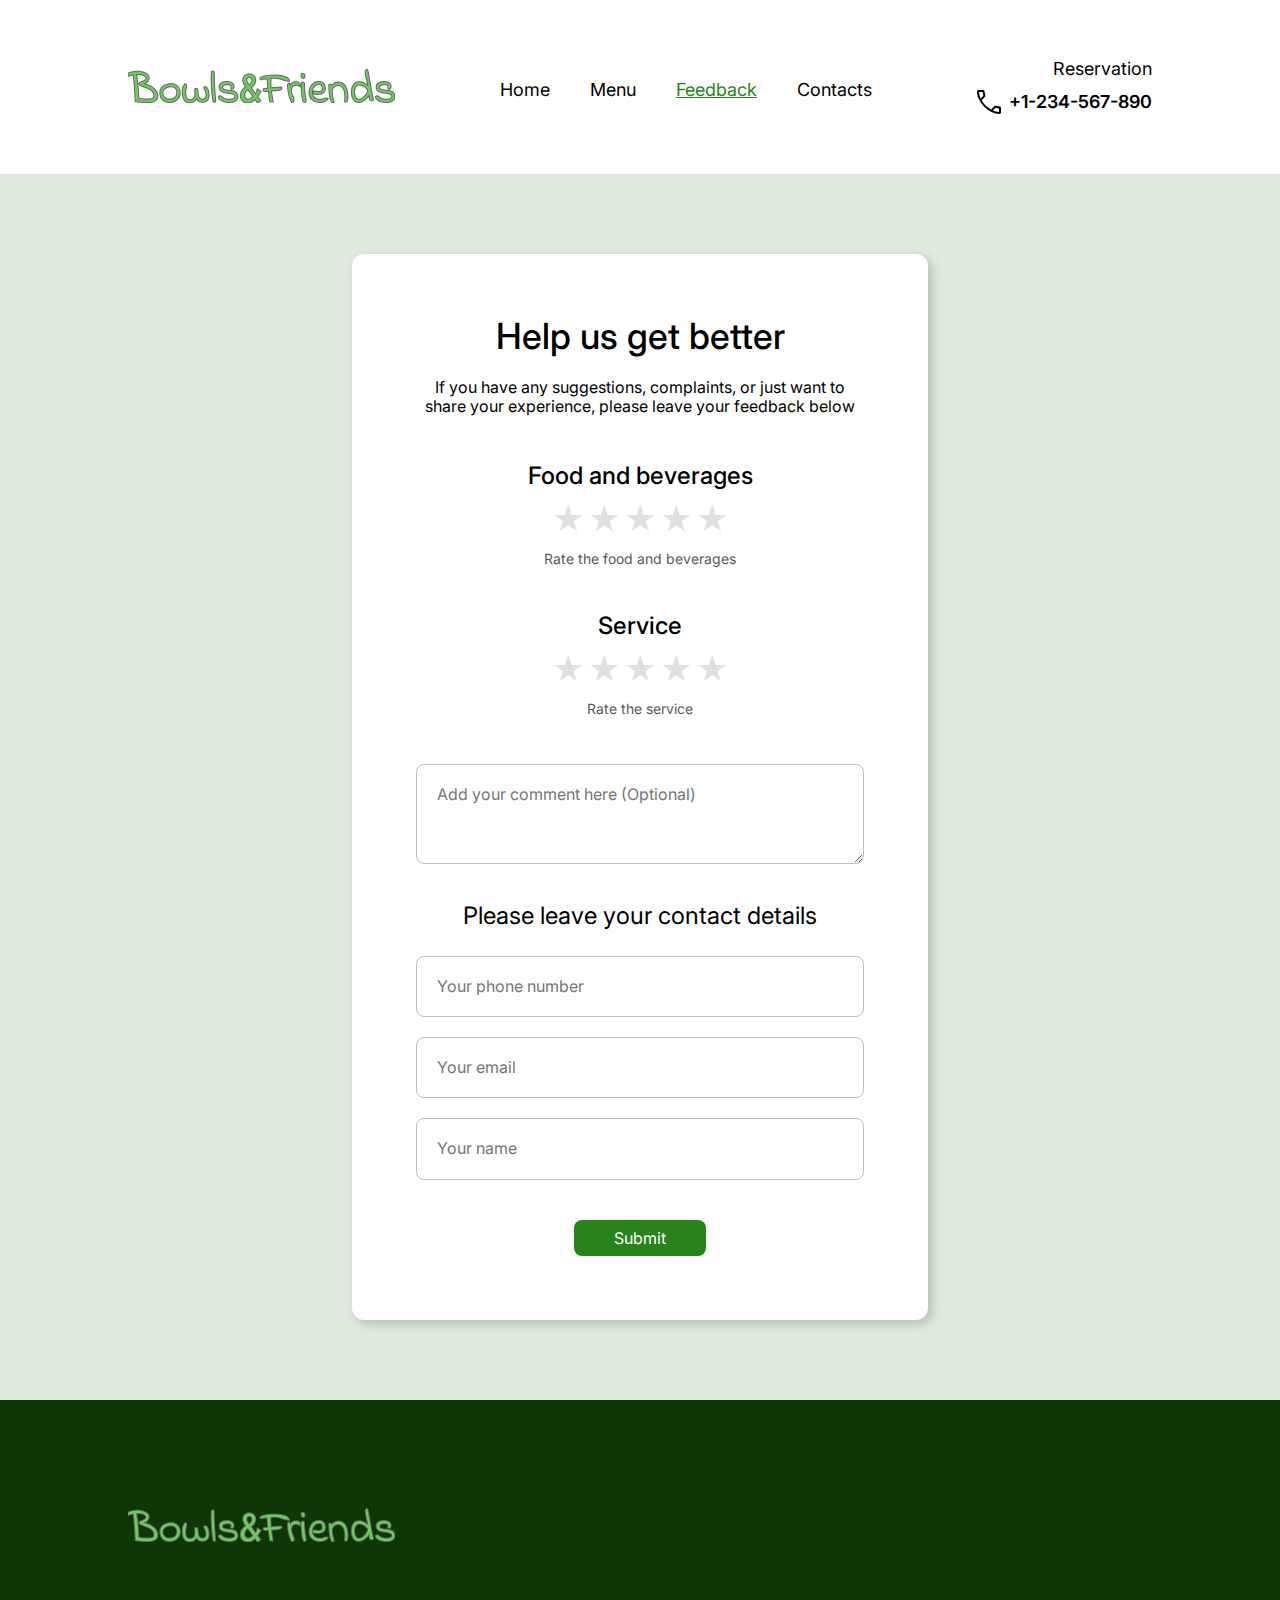
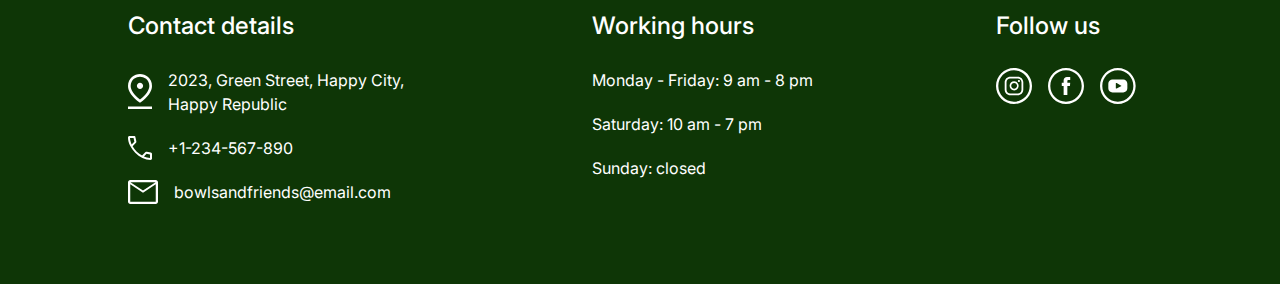
<file: feedback.html>
<!DOCTYPE html>
<html lang="en">
<head>
    <meta charset="UTF-8">
    <meta name="viewport" content="width=device-width, initial-scale=1.0">
    
    <title>Bowls&Friends</title>
    
    <link rel="icon" type="image/x-icon" href="favicon.ico">
    <link rel="preconnect" href="https://fonts.googleapis.com">
    <link rel="preconnect" href="https://fonts.gstatic.com" crossorigin>
    <link href="https://fonts.googleapis.com/css2?family=Inter:wght@100..900&display=swap" rel="stylesheet">
    <link rel="stylesheet" href="css/global.css">
    <link rel="stylesheet" href="css/feedback.css">
</head>
<body>

    <div class="main-container">

        <nav>
            <div class="logo-container">
                <a href="./">
                    <img src="assets/bowls-and-friends-logo.png" alt="Bowls&Friends logo">
                </a>
            </div>
            <div class="nav-links">
                <span class="nav-link"><a href="./">Home</a></span>
                <span class="nav-link"><a href="./menu">Menu</a></span>
                <span class="nav-link active-link"><a href="./feedback">Feedback</a></span>
                <span class="nav-link"><a href="./contacts">Contacts</a></span>
            </div>
            <div class="nav-reservation-container">
                <span>Reservation</span>
                <div class="nav-reservation-phone-container">
                    <svg id="phone-icon" width="24" height="24" viewBox="0 0 24 24" fill="none" xmlns="http://www.w3.org/2000/svg">
                        <path d="M22.5 24C19.7889 24 17.0944 23.3333 14.4167 22C11.7389 20.6667 9.33333 18.9333 7.2 16.8C5.06667 14.6667 3.33333 12.2611 2 9.58333C0.666667 6.90556 0 4.21111 0 1.5C0 1.07142 0.142855 0.714278 0.428567 0.428567C0.714278 0.142855 1.07142 0 1.5 0H6.16667C6.46913 0 6.7392 0.105556 6.97687 0.316667C7.21451 0.527778 7.36667 0.811111 7.43333 1.16667L8.33333 5.36667C8.37778 5.67778 8.37222 5.96111 8.31667 6.21667C8.26111 6.47222 8.14444 6.68889 7.96667 6.86667L4.63333 10.2333C5.87778 12.3 7.27222 14.1 8.81667 15.6333C10.3611 17.1667 12.1111 18.4667 14.0667 19.5333L17.2333 16.2667C17.4556 16.0222 17.7111 15.85 18 15.75C18.2889 15.65 18.5778 15.6333 18.8667 15.7L22.8333 16.5667C23.1736 16.6417 23.4531 16.8104 23.6719 17.0729C23.8906 17.3354 24 17.6444 24 18V22.5C24 22.9286 23.8571 23.2857 23.5714 23.5714C23.2857 23.8571 22.9286 24 22.5 24ZM3.63333 8.4L6.33333 5.66667L5.56667 2H2C2 2.86667 2.13333 3.81667 2.4 4.85C2.66667 5.88333 3.07778 7.06667 3.63333 8.4ZM15.9333 20.5C16.8444 20.9222 17.8333 21.2667 18.9 21.5333C19.9667 21.8 21 21.9556 22 22V18.4333L18.5667 17.7333L15.9333 20.5Z" fill="black"/>
                    </svg>                        
                    <span>+1-234-567-890</span>
                </div>
            </div>

            <div class="mobile-menu-icon-container">
                <div id="openMenu" >
                    <a href="#" class="open-mobile-menu-icon" role="button" aria-label="Open Menu">
                        <svg width="29" height="24" viewBox="0 0 29 24" fill="none" xmlns="http://www.w3.org/2000/svg">
                            <path d="M1.5 24C0.671573 24 0 23.3284 0 22.5C0 21.6716 0.671573 21 1.5 21H27.5C28.3284 21 29 21.6716 29 22.5C29 23.3284 28.3284 24 27.5 24H1.5ZM1.5 13.5C0.671573 13.5 0 12.8284 0 12C0 11.1716 0.671573 10.5 1.5 10.5H27.5C28.3284 10.5 29 11.1716 29 12C29 12.8284 28.3284 13.5 27.5 13.5H1.5ZM1.5 3C0.671573 3 0 2.32843 0 1.5C0 0.671573 0.671573 0 1.5 0H27.5C28.3284 0 29 0.671573 29 1.5C29 2.32843 28.3284 3 27.5 3H1.5Z" fill="black"/>
                        </svg>                        
                    </a>
                </div>
            </div>

        </nav>

        <div id="mobileMenu" class="mobile-menu">
            <button id="closeMenu" class="close-mobile-menu-icon">&#x2715;</button>
            <div class="mobile-menu-nav">
                    <span class="mobile-nav-link"><a href="index.html">Home</a></span>
                    <span class="mobile-nav-link"><a href="menu.html">Menu</a></span>
                    <span class="mobile-nav-link"><a href="feedback.html">Feedback</a></span>
                    <span class="mobile-nav-link"><a href="contacts.html">Contacts</a></span>
            </div>

            <div class="mobile-social-container">
                <div class="mobile-social-title">
                    <span>Follow us</span>
                </div>
                <div class="mobile-social-icons">
                    <a href="https://www.instagram.com/">
                        <svg class="mobile-social-icon" width="32" height="32" viewBox="0 0 36 36" fill="none" xmlns="http://www.w3.org/2000/svg">
                            <path d="M23.9991 13.0353C23.9991 13.631 23.5163 14.1137 22.9206 14.1137C22.325 14.1137 21.8422 13.631 21.8422 13.0353C21.8422 12.4396 22.325 11.9568 22.9206 11.9568C23.5163 11.9568 23.9991 12.4396 23.9991 13.0353ZM22.6564 17.8689C22.6564 20.3664 20.6244 22.3984 18.1274 22.3984C15.6298 22.3984 13.5978 20.3664 13.5978 17.8689C13.5978 15.3714 15.6298 13.3398 18.1274 13.3398C20.6249 13.3398 22.6564 15.3719 22.6564 17.8689ZM21.0289 17.8689C21.0289 16.2692 19.727 14.9674 18.1274 14.9674C16.5277 14.9674 15.2258 16.2692 15.2258 17.8689C15.2258 19.4691 16.5277 20.7704 18.1274 20.7704C19.727 20.7704 21.0289 19.4691 21.0289 17.8689ZM27.2945 14.2305C27.2945 11.1796 24.821 8.70605 21.7701 8.70605H14.2315C11.1805 8.70605 8.70703 11.1796 8.70703 14.2305V21.7696C8.70703 24.8205 11.1805 27.294 14.2315 27.294H21.7701C24.8215 27.294 27.2945 24.8205 27.2945 21.7696V14.2305ZM25.4811 21.6865C25.4811 23.782 23.782 25.4806 21.6865 25.4806H14.3145C12.2191 25.4806 10.52 23.782 10.52 21.6865V14.3136C10.52 12.2181 12.2186 10.5195 14.3145 10.5195H21.687C23.7824 10.5195 25.4816 12.2181 25.4816 14.3136L25.4811 21.6865Z" fill="black"/>
                            <path d="M18 0C8.07478 0 0 8.07478 0 18C0 27.9252 8.07478 36 18 36C27.9252 36 36 27.9252 36 18C36 8.07478 27.9252 0 18 0ZM18 33.6913C9.3478 33.6913 2.30873 26.6522 2.30873 18C2.30873 9.3478 9.3478 2.30825 18 2.30825C26.6527 2.30825 33.6918 9.34732 33.6918 18C33.6918 26.6522 26.6527 33.6913 18 33.6913Z" fill="black"/>
                        </svg>
                    </a>
                    <a href="https://www.facebook.com/">
                        <svg class="mobile-social-icon" width="32" height="32" viewBox="0 0 36 36" fill="none" xmlns="http://www.w3.org/2000/svg">
                            <path fill-rule="evenodd" clip-rule="evenodd" d="M15.6339 18.072V26.8779C15.6339 27.0048 15.7367 27.1071 15.863 27.1071H19.133C19.2598 27.1071 19.3621 27.0043 19.3621 26.8779V17.9284H21.7333C21.8525 17.9284 21.9519 17.8371 21.962 17.7184L22.1897 15.022C22.2007 14.8885 22.0955 14.7732 21.961 14.7732H19.3621V12.8603C19.3621 12.4121 19.7258 12.0485 20.174 12.0485H22.0009C22.1277 12.0485 22.23 11.9457 22.23 11.8188V9.12245C22.23 8.99563 22.1277 8.89282 22.0009 8.89282H18.9135C17.1019 8.89282 15.6334 10.3618 15.6334 12.1734V14.7732H13.9982C13.8714 14.7732 13.7686 14.876 13.7686 15.0024V17.6987C13.7686 17.8256 13.8714 17.9284 13.9982 17.9284H15.6334L15.6339 18.072Z" fill="black"/>
                            <path d="M18 0C8.07478 0 0 8.07478 0 18C0 27.9252 8.07478 36 18 36C27.9252 36 36 27.9252 36 18C36 8.07478 27.9252 0 18 0ZM33.6913 18C33.6913 26.6522 26.6522 33.6917 18 33.6917C9.34732 33.6917 2.30825 26.6527 2.30825 18C2.30825 9.34731 9.34732 2.30825 18 2.30825C26.6522 2.30825 33.6913 9.34731 33.6913 18Z" fill="black"/>
                        </svg>
                    </a>
                    <a href="https://www.youtube.com/">
                        <svg class="mobile-social-icon" width="32" height="32" viewBox="0 0 36 36" fill="none" xmlns="http://www.w3.org/2000/svg">
                            <path d="M27.352 15.6252C27.352 13.3035 25.4873 11.4209 23.1877 11.4209H12.47C10.1699 11.4209 8.30566 13.303 8.30566 15.6252V20.3737C8.30566 22.6958 10.1699 24.578 12.47 24.578H23.1877C25.4878 24.578 27.352 22.6958 27.352 20.3737V15.6252ZM21.4581 18.1246L16.6648 20.5096C16.4778 20.612 15.8235 20.4751 15.8235 20.2599V15.3638C15.8235 15.1462 16.483 15.0093 16.67 15.1174L21.2502 17.6279C21.4419 17.7388 21.6522 18.0184 21.4581 18.1246Z" fill="black"/>
                            <path d="M17.8287 0C7.99796 0 0 8.07468 0 17.9998C0 27.9249 7.99796 36 17.8287 36C27.6595 36 35.6575 27.9249 35.6575 17.9998C35.6575 8.07419 27.6595 0 17.8287 0ZM17.8287 33.6908C9.25839 33.6908 2.28629 26.6518 2.28629 17.9993C2.28629 9.34719 9.25839 2.30821 17.8287 2.30821C26.3991 2.30821 33.3712 9.34719 33.3712 17.9993C33.3712 26.6518 26.3991 33.6908 17.8287 33.6908Z" fill="black"/>
                        </svg>
                    </a>
                </div>
            </div>
        </div>

    </div>

    <div class="feedback-container">
        <div class="feedback-wrapper">
            <form class="feedback-form-container" id="feedbackForm">
                <h2>Help us get better</h2>

                <div class="description">
                    If you have any suggestions, complaints, or just want to share your experience, please leave your feedback below
                </div>
                <h3>Food and beverages</h3>
                <div class="rating-block">
                    <div class="rating">
                        <span class="star" data-value="1">&#9733;</span>
                        <span class="star" data-value="2">&#9733;</span>
                        <span class="star" data-value="3">&#9733;</span>
                        <span class="star" data-value="4">&#9733;</span>
                        <span class="star" data-value="5">&#9733;</span>
                    </div>        
                </div>
                <div class="rating-block-description">
                    Rate the food and beverages
                </div>
                <h3>Service</h3>
                <div class="rating-block">
                    <div class="rating">
                        <span class="star" data-value="1">&#9733;</span>
                        <span class="star" data-value="2">&#9733;</span>
                        <span class="star" data-value="3">&#9733;</span>
                        <span class="star" data-value="4">&#9733;</span>
                        <span class="star" data-value="5">&#9733;</span>
                    </div>  
                </div>
                <div class="rating-block-description">
                    Rate the service
                </div>

                <input type="hidden" name="foodBeveragesRating" id="foodBeveragesRating">
                <input type="hidden" name="servicesRating" id="servicesRating">

                <textarea rows="3" placeholder="Add your comment here (Optional)" name="comment" required></textarea>
                <h4>Please leave your contact details</h4>

                <input type="tel" placeholder="Your phone number" name="phone" required pattern="\d*">
                <input type="email" placeholder="Your email" name="email" required>
                <input type="text" placeholder="Your name" name="name" required>

                <button type="submit" id="form-submit-btn" class="primary-button">Submit</button>
            </form>
        </div>
    </div>

    <footer>
        <div class="footer-content">
            <div class="footer-logo-container">
                <a href="index.html">
                    <img src="assets/bowls-and-friends-logo.png" alt="Bowls&Friends logo">
                </a>
            </div>
            <div class="contact-details">
                <h3>Contact details</h3>
                <div class="footer-item-container">
                    <div class="footer-icon">
                        <svg width="24" height="35" viewBox="0 0 24 35" fill="none" xmlns="http://www.w3.org/2000/svg">
                            <path d="M12 25.4625C15.08 23.0166 17.4056 20.6624 18.9767 18.3999C20.5478 16.1375 21.3333 14.0292 21.3333 12.075C21.3333 10.3542 21.0148 8.89583 20.3778 7.7C19.7407 6.50417 18.9554 5.52883 18.0218 4.774C17.0882 4.01914 16.0768 3.47226 14.9876 3.13337C13.8983 2.79446 12.9025 2.625 12 2.625C11.0975 2.625 10.1017 2.79446 9.01244 3.13337C7.92323 3.47226 6.91181 4.01914 5.97818 4.774C5.04458 5.52883 4.25926 6.50417 3.62222 7.7C2.98519 8.89583 2.66667 10.3542 2.66667 12.075C2.66667 14.0292 3.45222 16.1375 5.02333 18.3999C6.59444 20.6624 8.92 23.0166 12 25.4625ZM12 28.7875C7.94074 25.7833 4.92593 22.9075 2.95556 20.16C0.985185 17.4125 0 14.7211 0 12.0858C0 10.0953 0.362963 8.34896 1.08889 6.84687C1.81481 5.34479 2.75556 4.08333 3.91111 3.0625C5.06667 2.04167 6.35526 1.27604 7.77689 0.765625C9.19852 0.255208 10.6059 0 11.9991 0C13.3923 0 14.8 0.255208 16.2222 0.765625C17.6444 1.27604 18.9333 2.04167 20.0889 3.0625C21.2444 4.08333 22.1852 5.34527 22.9111 6.84832C23.637 8.35137 24 10.1002 24 12.0949C24 14.7358 23.0148 17.4271 21.0444 20.1687C19.0741 22.9104 16.0593 25.7833 12 28.7875ZM12.004 14.875C12.8606 14.875 13.5926 14.5747 14.2 13.9742C14.8074 13.3737 15.1111 12.6519 15.1111 11.8086C15.1111 10.9654 14.8061 10.2448 14.196 9.64687C13.586 9.04896 12.8527 8.75 11.996 8.75C11.1394 8.75 10.4074 9.05026 9.8 9.65077C9.19259 10.2513 8.88889 10.9731 8.88889 11.8164C8.88889 12.6596 9.19391 13.3802 9.80396 13.9781C10.414 14.576 11.1473 14.875 12.004 14.875ZM0 35V32.375H24V35H0Z" fill="white"/>
                        </svg>   
                    </div>
                    <div>
                        2023, Green Street, Happy City, Happy Republic
                    </div>
                </div>
                <div class="footer-item-container">
                    <div class="footer-icon">
                        <svg width="24" height="24" viewBox="0 0 24 24" fill="none" xmlns="http://www.w3.org/2000/svg">
                            <path d="M22.5 24C19.7889 24 17.0944 23.3333 14.4167 22C11.7389 20.6667 9.33333 18.9333 7.2 16.8C5.06667 14.6667 3.33333 12.2611 2 9.58333C0.666667 6.90556 0 4.21111 0 1.5C0 1.07142 0.142855 0.714278 0.428567 0.428567C0.714278 0.142855 1.07142 0 1.5 0H6.16667C6.46913 0 6.7392 0.105556 6.97687 0.316667C7.21451 0.527778 7.36667 0.811111 7.43333 1.16667L8.33333 5.36667C8.37778 5.67778 8.37222 5.96111 8.31667 6.21667C8.26111 6.47222 8.14444 6.68889 7.96667 6.86667L4.63333 10.2333C5.87778 12.3 7.27222 14.1 8.81667 15.6333C10.3611 17.1667 12.1111 18.4667 14.0667 19.5333L17.2333 16.2667C17.4556 16.0222 17.7111 15.85 18 15.75C18.2889 15.65 18.5778 15.6333 18.8667 15.7L22.8333 16.5667C23.1736 16.6417 23.4531 16.8104 23.6719 17.0729C23.8906 17.3354 24 17.6444 24 18V22.5C24 22.9286 23.8571 23.2857 23.5714 23.5714C23.2857 23.8571 22.9286 24 22.5 24ZM3.63333 8.4L6.33333 5.66667L5.56667 2H2C2 2.86667 2.13333 3.81667 2.4 4.85C2.66667 5.88333 3.07778 7.06667 3.63333 8.4ZM15.9333 20.5C16.8444 20.9222 17.8333 21.2667 18.9 21.5333C19.9667 21.8 21 21.9556 22 22V18.4333L18.5667 17.7333L15.9333 20.5Z" fill="white"/>
                        </svg>                            
                    </div>
                    <div>
                        +1-234-567-890
                    </div>
                </div>
                <div class="footer-item-container">
                    <div class="footer-icon">
                        <svg width="30" height="24" viewBox="0 0 30 24" fill="none" xmlns="http://www.w3.org/2000/svg">
                            <path d="M2.25 24C1.65 24 1.125 23.775 0.675 23.325C0.225 22.875 0 22.35 0 21.75V2.25C0 1.65 0.225 1.125 0.675 0.675C1.125 0.225 1.65 0 2.25 0H27.75C28.35 0 28.875 0.225 29.325 0.675C29.775 1.125 30 1.65 30 2.25V21.75C30 22.35 29.775 22.875 29.325 23.325C28.875 23.775 28.35 24 27.75 24H2.25ZM15 12.675L2.25 4.3125V21.75H27.75V4.3125L15 12.675ZM15 10.425L27.6 2.25H2.4375L15 10.425ZM2.25 4.3125V2.25V21.75V4.3125Z" fill="white"/>
                        </svg>  
                    </div>
                    <div>
                        bowlsandfriends@email.com
                    </div>
                </div>
            </div>
            <div class="working-hours">
                <h3>Working hours</h3>
                <div class="footer-item-container">
                    Monday - Friday: 9 am - 8 pm
                </div>
                <div class="footer-item-container">
                    Saturday: 10 am - 7 pm
                </div>
                <div class="footer-item-container">
                    Sunday: closed
                </div>
            </div>
            <div class="social-media">
                <h3>Follow us</h3>
                <div class="social-icons">
                    <a href="https://www.instagram.com/">
                        <svg class="social-icon" width="36" height="36" viewBox="0 0 36 36" fill="none" xmlns="http://www.w3.org/2000/svg">
                            <path d="M23.9986 13.0353C23.9986 13.631 23.5158 14.1137 22.9201 14.1137C22.3245 14.1137 21.8417 13.631 21.8417 13.0353C21.8417 12.4396 22.3245 11.9568 22.9201 11.9568C23.5158 11.9568 23.9986 12.4396 23.9986 13.0353ZM22.6559 17.8689C22.6559 20.3664 20.6239 22.3984 18.1269 22.3984C15.6294 22.3984 13.5973 20.3664 13.5973 17.8689C13.5973 15.3714 15.6294 13.3398 18.1269 13.3398C20.6244 13.3398 22.6559 15.3719 22.6559 17.8689ZM21.0284 17.8689C21.0284 16.2692 19.7266 14.9674 18.1269 14.9674C16.5272 14.9674 15.2253 16.2692 15.2253 17.8689C15.2253 19.4691 16.5272 20.7704 18.1269 20.7704C19.7266 20.7704 21.0284 19.4691 21.0284 17.8689ZM27.294 14.2305C27.294 11.1796 24.8205 8.70605 21.7696 8.70605H14.231C11.18 8.70605 8.70654 11.1796 8.70654 14.2305V21.7696C8.70654 24.8205 11.18 27.294 14.231 27.294H21.7696C24.821 27.294 27.294 24.8205 27.294 21.7696V14.2305ZM25.4806 21.6865C25.4806 23.782 23.7815 25.4806 21.686 25.4806H14.3141C12.2186 25.4806 10.5195 23.782 10.5195 21.6865V14.3136C10.5195 12.2181 12.2181 10.5195 14.3141 10.5195H21.6865C23.782 10.5195 25.4811 12.2181 25.4811 14.3136L25.4806 21.6865Z" fill="white"/>
                            <path d="M18 0C8.07478 0 0 8.07478 0 18C0 27.9252 8.07478 36 18 36C27.9252 36 36 27.9252 36 18C36 8.07478 27.9252 0 18 0ZM18 33.6913C9.3478 33.6913 2.30873 26.6522 2.30873 18C2.30873 9.3478 9.3478 2.30825 18 2.30825C26.6527 2.30825 33.6918 9.34732 33.6918 18C33.6918 26.6522 26.6527 33.6913 18 33.6913Z" fill="white"/>
                        </svg>                            
                    </a>
                    <a href="https://www.facebook.com/">
                        <svg class="social-icon" width="36" height="36" viewBox="0 0 36 36" fill="none" xmlns="http://www.w3.org/2000/svg">
                            <path fill-rule="evenodd" clip-rule="evenodd" d="M15.6339 18.072V26.8779C15.6339 27.0048 15.7367 27.1071 15.863 27.1071H19.133C19.2598 27.1071 19.3621 27.0043 19.3621 26.8779V17.9284H21.7333C21.8525 17.9284 21.9519 17.8371 21.962 17.7184L22.1897 15.022C22.2007 14.8885 22.0955 14.7732 21.961 14.7732H19.3621V12.8603C19.3621 12.4121 19.7258 12.0485 20.174 12.0485H22.0009C22.1277 12.0485 22.23 11.9457 22.23 11.8188V9.12245C22.23 8.99563 22.1277 8.89282 22.0009 8.89282H18.9135C17.1019 8.89282 15.6334 10.3618 15.6334 12.1734V14.7732H13.9982C13.8714 14.7732 13.7686 14.876 13.7686 15.0024V17.6987C13.7686 17.8256 13.8714 17.9284 13.9982 17.9284H15.6334L15.6339 18.072Z" fill="white"/>
                            <path d="M18 0C8.07478 0 0 8.07478 0 18C0 27.9252 8.07478 36 18 36C27.9252 36 36 27.9252 36 18C36 8.07478 27.9252 0 18 0ZM33.6913 18C33.6913 26.6522 26.6522 33.6917 18 33.6917C9.34732 33.6917 2.30825 26.6527 2.30825 18C2.30825 9.34731 9.34732 2.30825 18 2.30825C26.6522 2.30825 33.6913 9.34731 33.6913 18Z" fill="white"/>
                        </svg>                            
                    </a>
                    <a href="https://www.youtube.com/">
                        <svg class="social-icon" width="36" height="36" viewBox="0 0 36 36" fill="none" xmlns="http://www.w3.org/2000/svg">
                            <path d="M27.352 15.6252C27.352 13.3035 25.4873 11.4209 23.1877 11.4209H12.47C10.1699 11.4209 8.30566 13.303 8.30566 15.6252V20.3737C8.30566 22.6958 10.1699 24.578 12.47 24.578H23.1877C25.4878 24.578 27.352 22.6958 27.352 20.3737V15.6252ZM21.4581 18.1246L16.6648 20.5096C16.4778 20.612 15.8235 20.4751 15.8235 20.2599V15.3638C15.8235 15.1462 16.483 15.0093 16.67 15.1174L21.2502 17.6279C21.4419 17.7388 21.6522 18.0184 21.4581 18.1246Z" fill="white"/>
                            <path d="M17.8287 0C7.99796 0 0 8.07468 0 17.9998C0 27.9249 7.99796 36 17.8287 36C27.6595 36 35.6575 27.9249 35.6575 17.9998C35.6575 8.07419 27.6595 0 17.8287 0ZM17.8287 33.6908C9.25839 33.6908 2.28629 26.6518 2.28629 17.9993C2.28629 9.34719 9.25839 2.30821 17.8287 2.30821C26.3991 2.30821 33.3712 9.34719 33.3712 17.9993C33.3712 26.6518 26.3991 33.6908 17.8287 33.6908Z" fill="white"/>
                        </svg>                     
                    </a>
                </div>

    </footer>
    
    <script src="js/feedback.js"></script>
    <script src="js/scripts.js"></script>
</body>
</html>
</file>
<file: css/global.css>
* {
  margin: 0;
  padding: 0;
  border: 0;
  font-size: 100%;
  font: inherit;
  vertical-align: baseline;
  box-sizing: border-box; }

article,
aside,
details,
figcaption,
figure,
footer,
header,
hgroup,
menu,
nav,
section {
  display: block; }

html {
  height: 100%;
  overflow-y: scroll; }

body {
  display: flex;
  flex-direction: column;
  min-height: 100vh;
  height: 100%;
  line-height: 1;
  font-family: Inter, sans-serif;
  margin-left: auto;
  margin-right: auto; }

ol,
ul {
  list-style: none; }

h1 {
  font-size: 48px;
  font-weight: 500;
  margin-top: 40px;
  margin-bottom: 32px;
  line-height: 1.2; }

h2 {
  font-size: 36px;
  font-weight: 500; }

h3 {
  font-size: 24px;
  font-weight: 500; }

h4 {
  font-size: 24px;
  font-weight: 400; }

.subhead {
  line-height: 1.2;
  margin-top: 0px;
  margin-bottom: 32px;
  font-size: 1.125rem;
  color: #565655; }

a {
  text-decoration: none;
  color: black; }

a[href^="tel"],
a[href^="sms"] {
  color: inherit;
  text-decoration: none; }

.primary-button {
  display: inline-block;
  background-color: #29831b;
  border-radius: 8px;
  padding: 10px 40px;
  border: none;
  color: white; }
  .primary-button:hover {
    background-color: #1f5f13; }

.secondary-button {
  display: inline-block;
  background-color: #fff;
  border: 2px solid #29831b;
  border-radius: 8px;
  padding: 9px 38px;
  color: #29831b;
  font-weight: 500;
  transition: all 0.3s ease; }
  .secondary-button:hover {
    background-color: rgba(41, 131, 27, 0.1); }

.main-container {
  flex: 1;
  width: 80%;
  max-width: 1500px;
  margin: 0 auto; }

nav {
  display: flex;
  justify-content: space-between;
  margin: 60px 0px;
  padding: 0px;
  align-items: center; }

.logo-container img {
  max-width: 100%;
  height: auto; }

.nav-links {
  display: flex;
  height: 24px; }

.nav-link {
  margin: 0px 36px;
  font-size: 18px;
  text-decoration: none;
  color: black;
  align-self: flex-end; }
  .nav-link a {
    transition: color 0.3s ease; }
  .nav-link:hover a {
    color: #29831b; }

.active-link a {
  color: #29831b;
  text-decoration: underline; }

.nav-reservation-container {
  display: flex;
  flex-direction: column;
  align-items: end;
  font-size: 18px; }

.nav-reservation-phone-container {
  display: flex;
  margin-top: 12px;
  font-weight: 600;
  align-items: center; }

#phone-icon {
  margin-right: 8px; }

.mobile-menu-icon-container {
  display: none; }
  @media screen and (max-width: 768px) {
    .mobile-menu-icon-container {
      display: block; } }

.mobile-menu {
  position: fixed;
  padding-top: 40px;
  top: 0;
  left: 0;
  width: 100%;
  height: 100%;
  background: #e0ece0;
  z-index: 1000;
  display: flex;
  flex-direction: column;
  transition: transform 0.3s ease;
  transform: translateX(100%); }

.mobile-menu-open {
  transform: translateX(0);
  /* Slide in */
  width: 100%; }

.no-scroll {
  overflow: hidden !important;
  /* Prevent scrolling when mobile menu is opened */ }

.close-mobile-menu-icon {
  align-self: flex-end;
  padding-right: 6%;
  font-size: 30px;
  border: none;
  background: none;
  color: black;
  cursor: pointer; }

.open-mobile-menu-icon {
  display: flex;
  align-items: center;
  cursor: pointer;
  left: 20px;
  top: 20px;
  z-index: 1100; }

.mobile-menu-nav {
  display: flex;
  flex-direction: column;
  align-items: center;
  margin-top: 28px; }

.mobile-nav-link {
  font-size: 20px;
  margin-top: 40px;
  text-decoration: underline; }

.mobile-social-container {
  display: flex;
  flex-direction: column;
  align-items: center;
  margin-top: 120px; }

.mobile-social-title {
  font-weight: bold;
  font-size: 18px; }

.mobile-social-icons {
  display: flex;
  justify-content: space-between;
  margin-top: 32px; }

.mobile-social-icon {
  width: 32px;
  height: auto;
  margin: 0px 16px; }

footer {
  background-color: #0e3606;
  left: 0;
  right: 0;
  width: 100%;
  margin-top: 120px; }

.footer-content {
  display: flex;
  flex-wrap: wrap;
  justify-content: space-between;
  align-items: baseline;
  padding: 80px 0px;
  width: 80%;
  margin: 0 auto;
  max-width: 1500px; }
  .footer-content h3 {
    color: white;
    margin: 0px;
    padding: 0px;
    line-height: 1;
    padding: 10px 0px; }

.footer-item-container {
  display: flex;
  align-items: center;
  color: white;
  max-width: 280px;
  font-size: 16px;
  font-weight: 400px;
  margin-top: 20px;
  line-height: 1.5; }

.footer-icon {
  display: flex;
  align-items: center;
  margin-right: 16px; }

.social-icons {
  display: flex;
  max-width: 280px;
  margin-top: 20px; }

.social-icon {
  margin-right: 16px; }

@media screen and (max-width: 1500px) {
  .nav-link {
    margin: 0px 20px; } }
@media screen and (max-width: 1300px) {
  .footer-content {
    padding-top: 48px; }

  .footer-logo-container {
    width: 100%;
    margin: 60px 0px; } }
@media screen and (max-width: 1200px) {
  .main-container {
    width: 90%; }

  .logo-container img {
    width: 200px; }

  .nav-link {
    font-size: 16px;
    margin: 0px 16px; }

  .nav-reservation-container {
    font-size: 16px; }

  .footer-content {
    width: 90%; } }
@media screen and (max-width: 1100px) {
  h1 {
    font-size: 40px;
    margin-top: 24px;
    margin-bottom: 24px; } }
@media screen and (max-width: 1000px) {
  .logo-container img {
    width: 180px; }

  .subhead {
    margin-bottom: 24px;
    font-size: 1rem; }

  #phone-icon {
    margin-right: 4px; }

  .nav-reservation-phone-container {
    font-size: 14px; } }
@media screen and (max-width: 900px) {
  .nav-link {
    margin: 0px 10px; } }
@media screen and (max-width: 800px) {
  nav {
    margin: 40px 0px; } }
@media screen and (max-width: 768px) {
  h1 {
    font-size: 32px; }

  h2 {
    font-size: 28px; }

  h3 {
    font-size: 20px; }

  h4 {
    font-size: 20px; }

  .nav-links {
    display: none; }

  .nav-reservation-container {
    display: none; }

  .footer-content {
    flex-direction: column;
    padding-top: 0px; }
    .footer-content h3 {
      margin-top: 64px; }

  .footer-logo-container {
    margin-bottom: 0px; }
    .footer-logo-container a img {
      width: 200px; }

  .footer-item-container {
    font-size: 14px; } }
@media screen and (max-width: 600px) {
  .close-mobile-menu-icon {
    font-size: 24px; }

  .open-mobile-menu-icon {
    width: 24px;
    height: auto; } }
@media screen and (max-width: 500px) {
  .footer-logo-container a img {
    width: 180px; }

  .social-icon {
    width: 32px;
    height: auto; } }

/*# sourceMappingURL=global.css.map */
</file>
<file: css/feedback.css>
.main-container {
  flex: none;
}

.feedback-container {
  flex: 1;
  background-color: #e0ece0;
}

.feedback-wrapper {
  width: 90%;
  max-width: 1500px;
  margin: 0 auto 80px;
}

.feedback-form-container {
  display: flex;
  flex-direction: column;
  align-items: center;
  width: 45%;
  height: auto;
  background-color: white;
  margin: 80px auto;
  border-radius: 12px;
  box-shadow: 4px 4px 12px 0 rgba(0, 0, 0, 0.2);
  padding: 64px;
  text-align: center;
}

h2 {
  margin: 0px;
}

.description {
  line-height: 1.2;
  margin-top: 24px;
  font-size: 1rem;
}

h3 {
  margin-top: 3rem;
  margin-bottom: 0px;
}

.rating-block {
  margin-top: 16px;
}

.rating {
  text-align: left;
}

.star {
  cursor: pointer;
  color: #e0e0e0;
  font-size: 32px;
  transition: color 0.2s;
}

.star.hovered {
  color: #ffd700;
}

.star.selected {
  color: #ffd700;
}

.rating-block-description {
  margin-top: 16px;
  color: #595959;
  font-size: 14px;
}

textarea {
  margin: 3rem 0px 0px;
  border: 1px solid #bdbdbd;
  border-radius: 8px;
  line-height: 1.2;
  width: 100%;
  padding: 20px;
  resize: vertical;
  font-size: 1rem;
}

textarea::placeholder {
  opacity: 1; /* Default state for placeholder */
}

textarea:focus::placeholder {
  opacity: 0; /* Hide placeholder on focus */
}

h4 {
  margin-top: 40px;
  margin-bottom: 8px;
}

input {
  margin: 20px 0px 0px;
  border: 1px solid #bdbdbd;
  border-radius: 8px;
  width: 100%;
  line-height: 1.2;
  width: 100%;
  padding: 20px;
  font-size: 1rem;
}

input::placeholder {
  opacity: 1;
}

input:focus::placeholder {
  opacity: 0; /* Hide placeholder on focus */
}

#form-submit-btn {
  margin-top: 40px;
}

footer {
  margin-top: 0px;
}

@media screen and (max-width: 1300px) {
  .feedback-form-container {
    width: 50%;
  }
}
@media screen and (max-width: 768px) {
  .feedback-form-container {
    width: 65%;
  }
  .star {
    font-size: 24px;
  }
}
@media screen and (max-width: 600px) {
  .feedback-form-container {
    width: 90%;
    padding: 28px;
  }
  textarea {
    padding: 16px 12px;
  }
  input {
    padding: 16px 12px;
  }
}

/*# sourceMappingURL=feedback.css.map */
</file>
